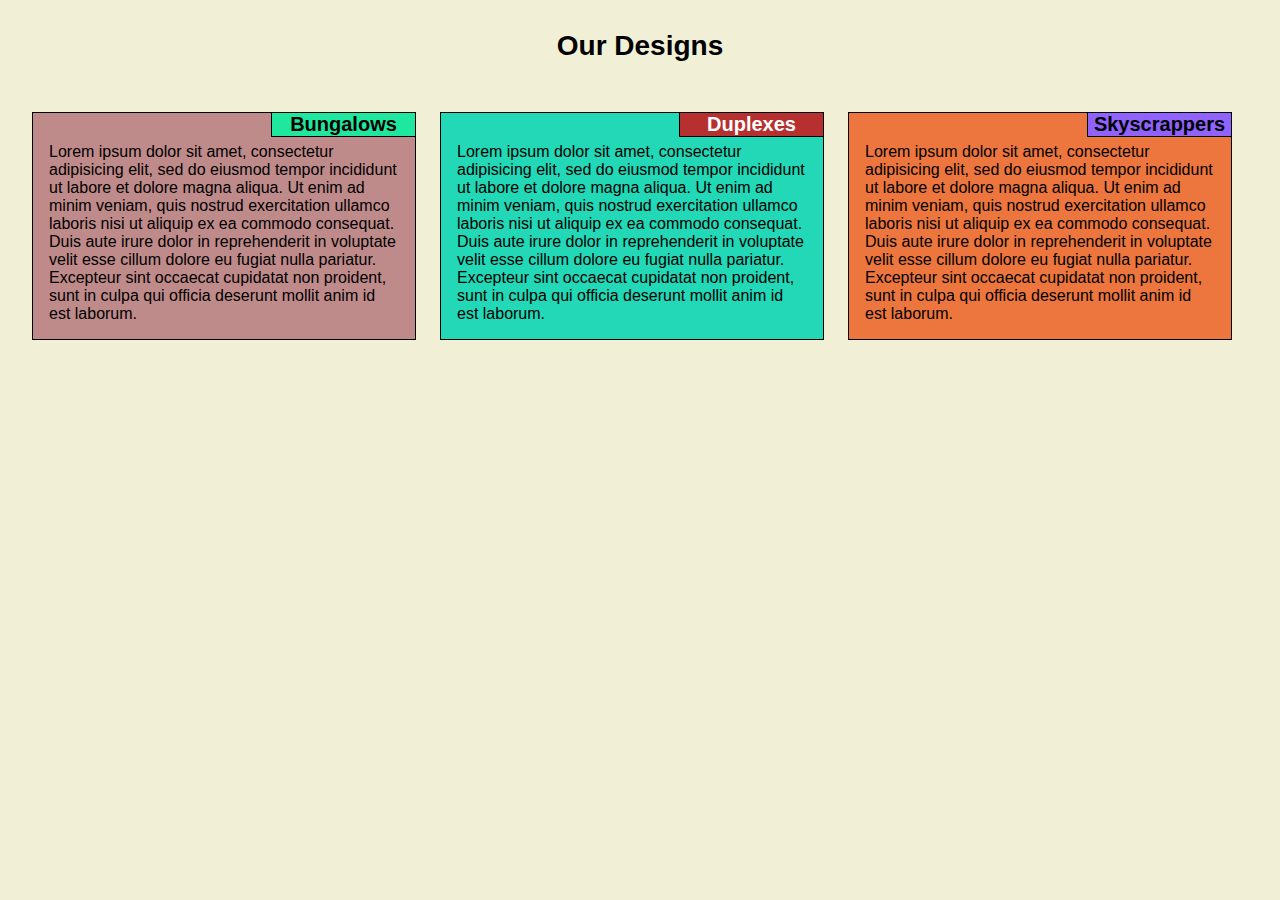
<file: mod2_solution/index.html>
<!doctype html>
<html>
<head>
	<meta charset="utf-8">
	<title>Assignment Solution for Module 2</title>
	<link rel="stylesheet" href="css/style.css">
</head>
<body>
	<h1>Our Designs</h1>
	<div class="container">
		<section id = "section1">
			<h3>Bungalows</h3>
			<p>Lorem ipsum dolor sit amet, consectetur adipisicing elit, sed do eiusmod
			tempor incididunt ut labore et dolore magna aliqua. Ut enim ad minim veniam,
			quis nostrud exercitation ullamco laboris nisi ut aliquip ex ea commodo
			consequat. Duis aute irure dolor in reprehenderit in voluptate velit esse
			cillum dolore eu fugiat nulla pariatur. Excepteur sint occaecat cupidatat non
			proident, sunt in culpa qui officia deserunt mollit anim id est laborum.</p>
		</section>
		<section id = "section2">
			<h3>Duplexes</h3>
			<p>Lorem ipsum dolor sit amet, consectetur adipisicing elit, sed do eiusmod
			tempor incididunt ut labore et dolore magna aliqua. Ut enim ad minim veniam,
			quis nostrud exercitation ullamco laboris nisi ut aliquip ex ea commodo
			consequat. Duis aute irure dolor in reprehenderit in voluptate velit esse
			cillum dolore eu fugiat nulla pariatur. Excepteur sint occaecat cupidatat non
			proident, sunt in culpa qui officia deserunt mollit anim id est laborum.</p>
		</section>
		<section id = "section3">
			<h3>Skyscrappers</h3>
			<p>Lorem ipsum dolor sit amet, consectetur adipisicing elit, sed do eiusmod
			tempor incididunt ut labore et dolore magna aliqua. Ut enim ad minim veniam,
			quis nostrud exercitation ullamco laboris nisi ut aliquip ex ea commodo
			consequat. Duis aute irure dolor in reprehenderit in voluptate velit esse
			cillum dolore eu fugiat nulla pariatur. Excepteur sint occaecat cupidatat non
			proident, sunt in culpa qui officia deserunt mollit anim id est laborum.</p>
		</section>
	</div>
</body>
</html>
</file>
<file: mod2_solution/css/style.css>
*{
	box-sizing: border-box;
	margin: 0;
	padding: 0;
}
body{
	background-color: #f1f0d6;
	font-family: Arial, Helvetica, sans-serif;
	font-size: 16px;
 /* font-style: italic;
  font-weight: bold;
  font-size: 24px;
  text-transform: uppercase;
  text-align: right; */
}
h1{
	text-align: center;
	font-size: 175%;
	margin-top: 30px;
	margin-bottom: 50px;
}
section{
	border: 1px solid black;
	padding: 1em;
	padding-top: 30px;
	position: relative;
}
#section1{
	background-color: #bf8a8a;
}
#section2{
	background-color: #22d8b6;
}#section3{
	background-color: #ec763d;
}
h3{
	border: 1px solid black;
	width: 145px;
	font-size: 125%;
	text-align: center;
	position: absolute;
	top: -1px;
	right: -1px;
}
#section1 h3{
	background-color: #1fe89e;
	color: #000000;
}
#section2 h3{
	background-color: #b73030;
	color: #FFFFFF;
}
#section3 h3{
	background-color: #9063ff;
	color: #000000;
}

/********** Desktop devices **********/
@media (min-width: 992px) {
	section{
		width: 30%;
		float: left;
	}
	#section1{
		margin-left: 2em;
	}
	#section2{
		margin-left: 1.5em;
		margin-right: 1.5em;
	}
}


/********** Tablet devices **********/
@media (min-width: 768px) and (max-width: 991px) {
	#section1, #section2{
		width: 44%;
		float: left;
		margin-bottom: 30px;
	}
	#section1{
		margin-left: 2em;
	}
	#section2{
		margin-left: 1.5em;
		margin-right: 1.5em;
	}	
	#section3{
		clear: left;
		width: 90.75%;
		margin-left: 2em;
		margin-top: 3em;
	}
}


/********** Mobile devices **********/
@media (max-width: 767px) {
	h1{
		margin-top: 20px;
		margin-bottom: 15px;
	}
	section{
		float: left;
		width: 95%;
	}
	#section1{
		margin-bottom: 1.5em;
		margin-left: 1em;
	}
	#section2{
		clear:left;
		margin-left: 1em;
	}
	#section3{
		clear: left;
		margin-top: 1.5em;
		margin-left: 1em;
	}
}
</file>
